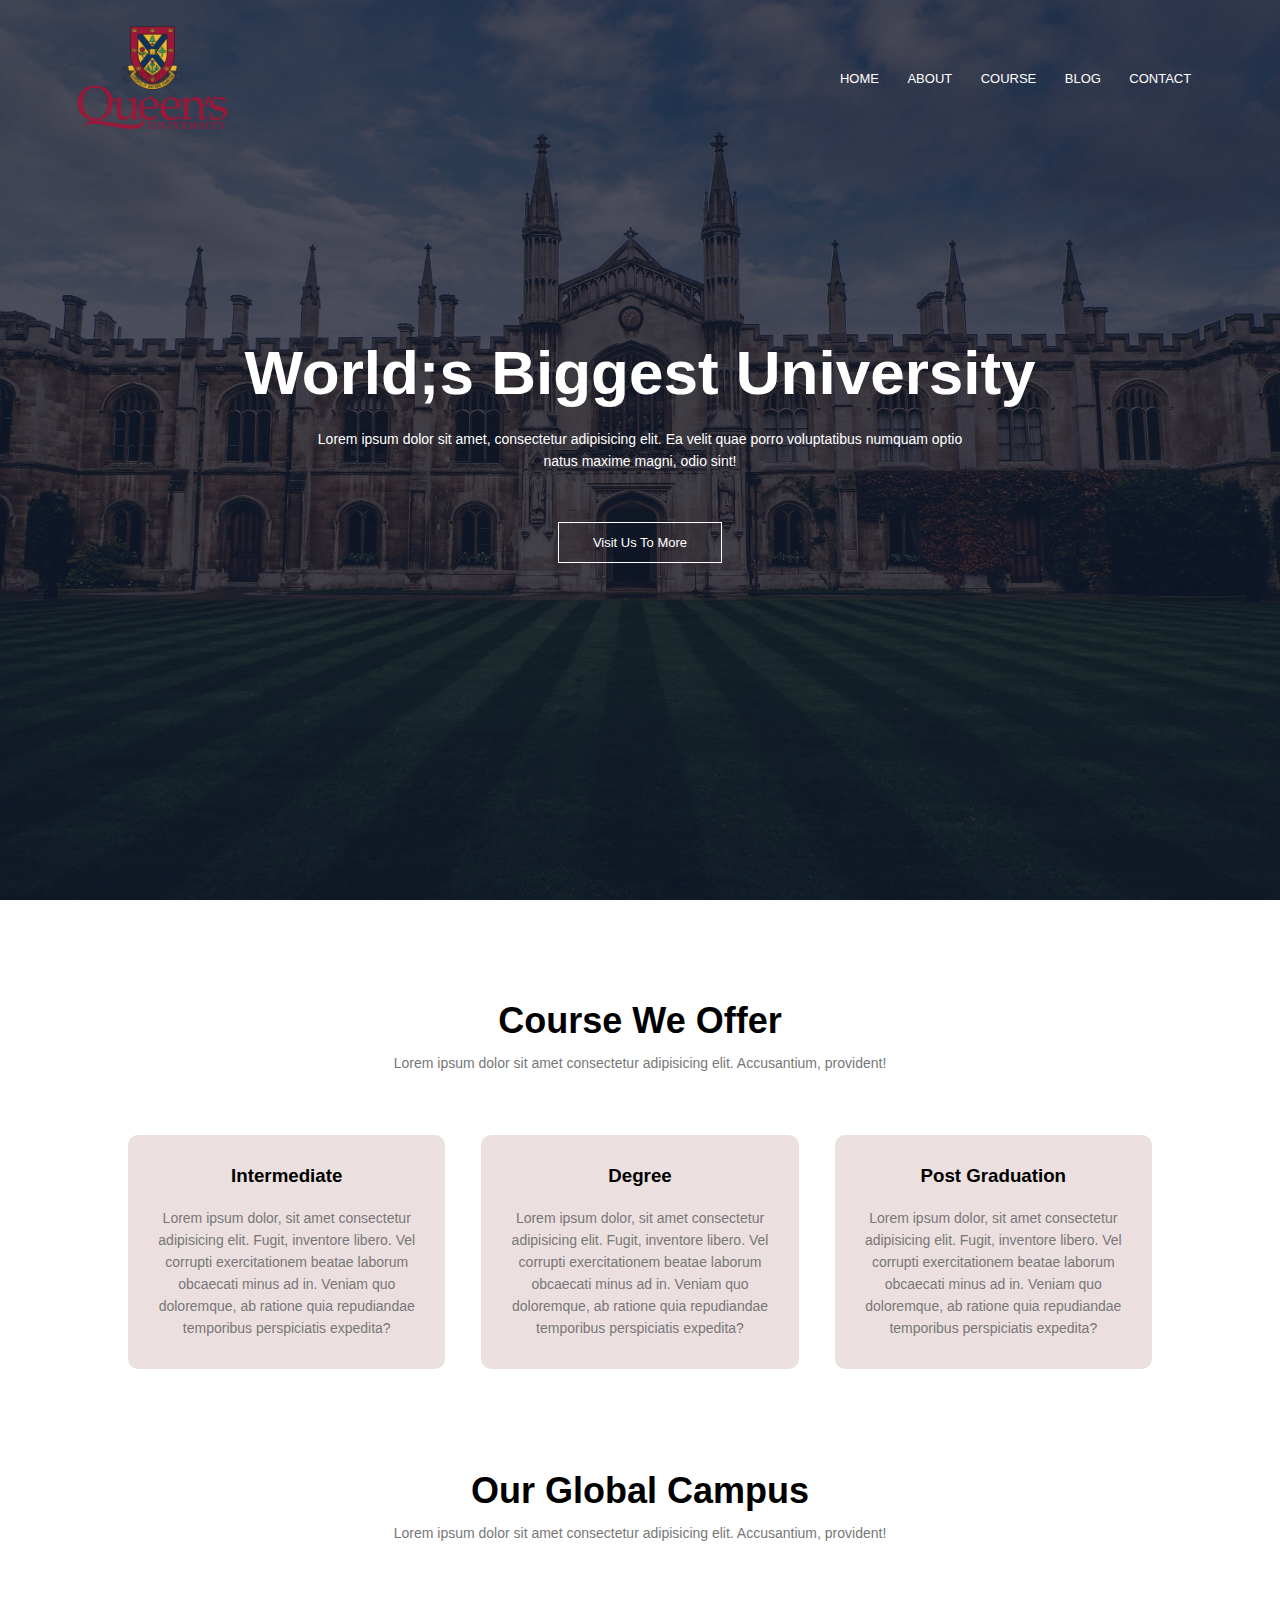
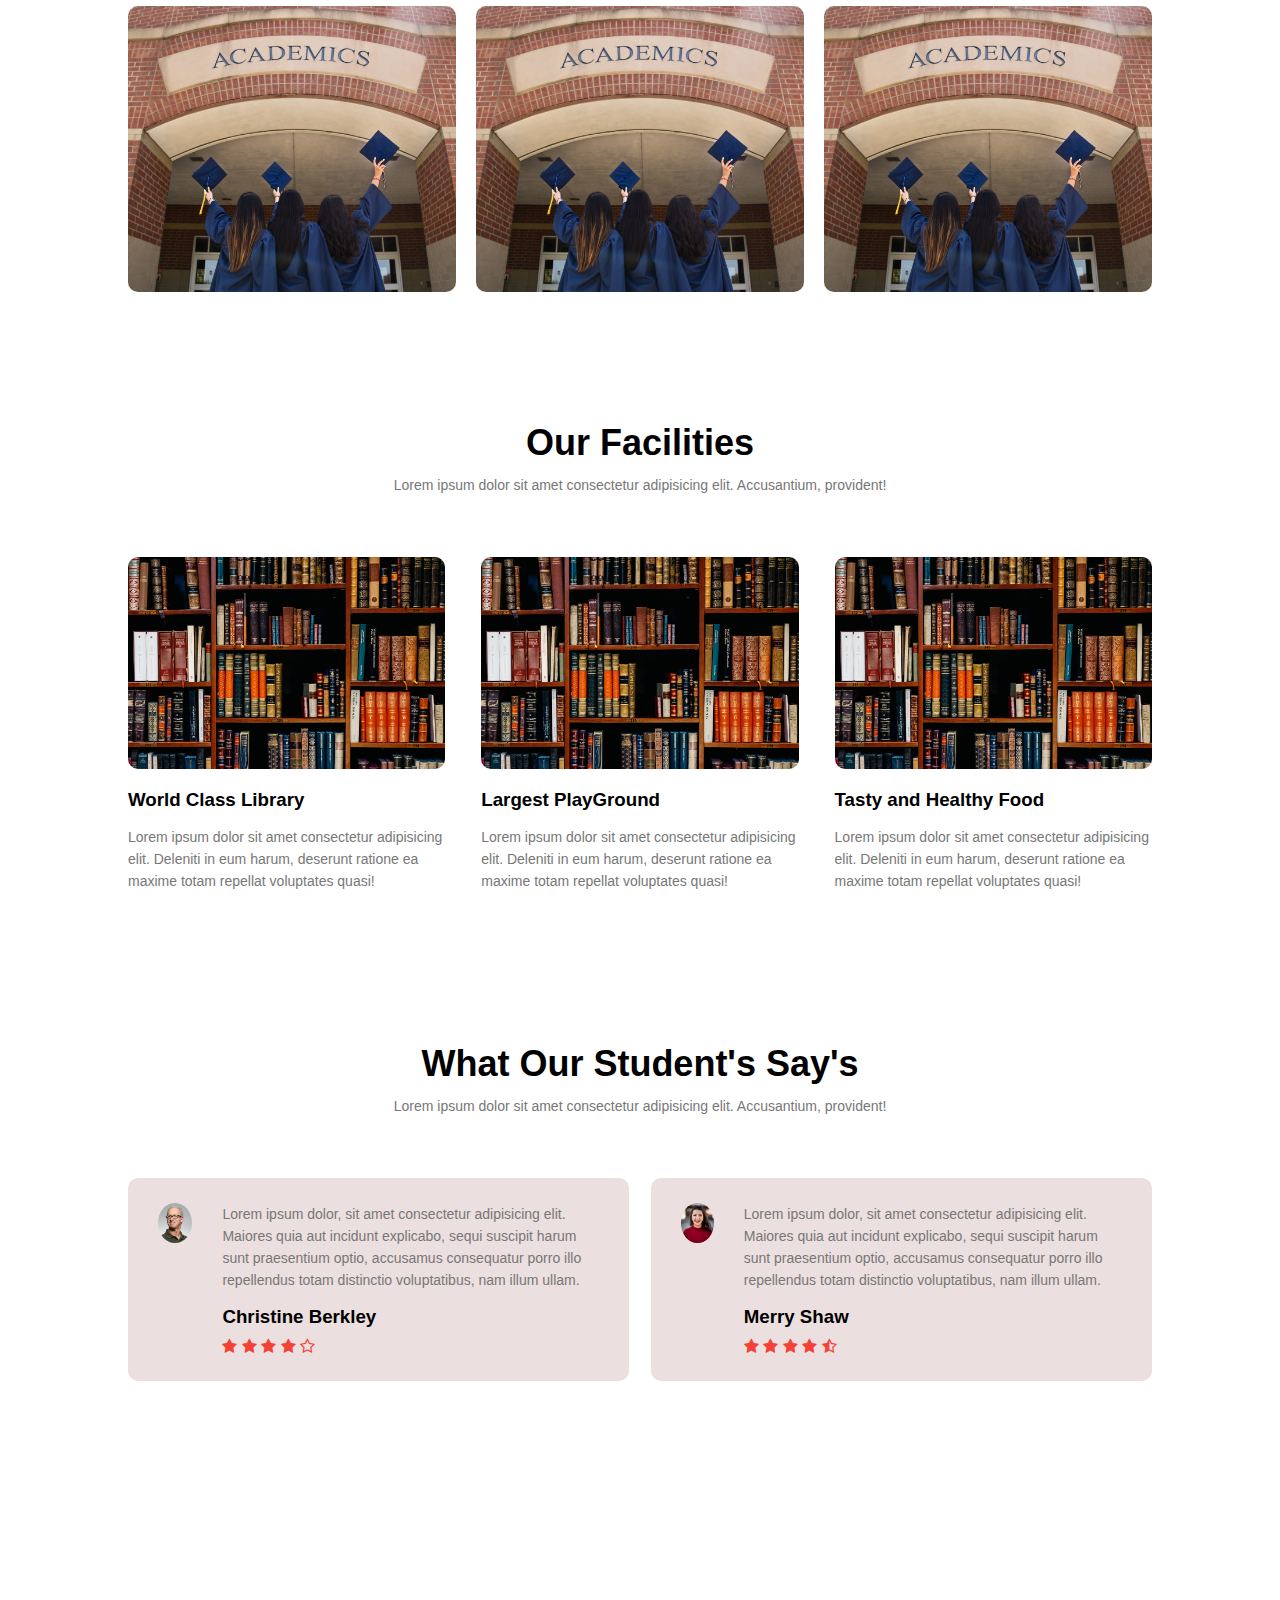
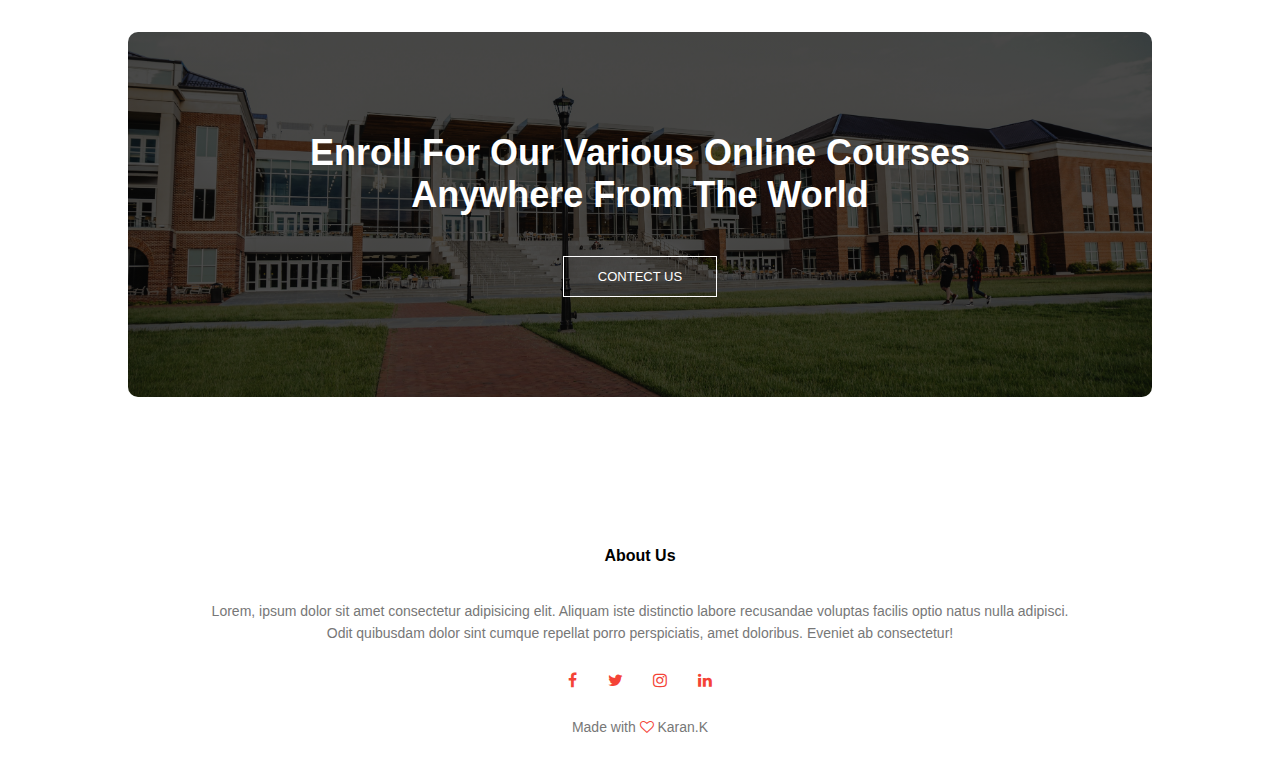
<file: index.html>
<!DOCTYPE html>
<html lang="en">
<head>
    <meta charset="UTF-8">
    <meta http-equiv="X-UA-Compatible" content="IE=edge">
    <meta name="viewport" content="width=device-width, initial-scale=1.0">
    <title>DU Website</title>
    <link rel="stylesheet" href="stylesheet.css">
    <link href="https://fonts.googleapis.com/css2?family=Poppins:wght@200;300;500;700&display=swap" rel="stylesheet">
    <link rel="stylesheet" href="https://cdnjs.cloudflare.com/ajax/libs/font-awesome/4.7.0/css/font-awesome.min.css">
</head>
<body>
<header>  
    <section>
    <div class="header">
        <nav>
            <a href="index.html"><img src="image/logo.png"></a>
            <div class="nav-links" id="navLinks">
                <i class="fa fa-times" onclick="hideMenu()"></i>
                <ul>
                    <li><a href="">HOME</a></li>
                    <li><a href="./about.html">ABOUT</a></li>
                    <li><a href="">COURSE</a></li>
                    <li><a href="">BLOG</a></li>
                    <li><a href="">CONTACT</a></li>
                </ul>
            </div>
            <i class="fa fa-bars" onclick="showMenu()"></i>
        </nav>

        <div class="text-box">
            <h1> World;s Biggest University</h1>
            <p>Lorem ipsum dolor sit amet, consectetur adipisicing elit.
                Ea velit quae porro voluptatibus numquam optio <br> natus maxime magni, odio sint!</p>
                <a href="" class="hero-btn">Visit Us To More</a>
        </div>
        </div>
    </section>
</header>


    <section>
    <div class="course">
            <h1>Course We Offer</h1>
            <p>Lorem ipsum dolor sit amet consectetur adipisicing elit. Accusantium, provident!</p>
        

    <div class="row">
        <div class="course-col">
            <h3>Intermediate</h3>
            <p>Lorem ipsum dolor, sit amet consectetur adipisicing elit. Fugit, inventore libero. Vel corrupti exercitationem beatae laborum obcaecati minus ad in. Veniam quo doloremque, ab ratione quia repudiandae temporibus perspiciatis expedita?</p>
        </div>
        <div class="course-col">
            <h3>Degree</h3>
            <p>Lorem ipsum dolor, sit amet consectetur adipisicing elit. Fugit, inventore libero. Vel corrupti exercitationem beatae laborum obcaecati minus ad in. Veniam quo doloremque, ab ratione quia repudiandae temporibus perspiciatis expedita?</p>
        </div>
        <div class="course-col">
            <h3>Post Graduation</h3>
            <p>Lorem ipsum dolor, sit amet consectetur adipisicing elit. Fugit, inventore libero. Vel corrupti exercitationem beatae laborum obcaecati minus ad in. Veniam quo doloremque, ab ratione quia repudiandae temporibus perspiciatis expedita?</p>
        </div>
    </div>
</div>
    </section>

    <section>
        <div class="campus">
            <h1>Our Global Campus</h1>
            <p>Lorem ipsum dolor sit amet consectetur adipisicing elit. Accusantium, provident!</p>

            <div class="row">
                <div class="campus-col">
                    <img src="image/w.jpg">
                    <div class="layer">
                        <h3>LONDON</h3>
                    </div>
                </div>
                <div class="campus-col">
                    <img src="image/w.jpg">
                    <div class="layer">
                        <h3>NEW YORK</h3>
                    </div>
                </div>
                <div class="campus-col">
                    <img src="image/w.jpg">
                    <div class="layer">
                        <h3>WASHINGTON</h3>
                    </div>
                </div>
            </div>
        </div>
    </section>

    <section>
        <div class="facilities">
            <h1>Our Facilities</h1>
            <p>Lorem ipsum dolor sit amet consectetur adipisicing elit. Accusantium, provident!</p>

            <div class="row">
            <div class="facilities-col">
             <img class="zoom" src="image/library.jpg">
             <h3>World Class Library</h3>
             <p>Lorem ipsum dolor sit amet consectetur adipisicing elit. Deleniti in eum harum, deserunt ratione ea maxime totam repellat voluptates quasi!</p>
            </div>
            <div class="facilities-col">
                <img class="zoom" src="image/library.jpg">
                <h3>Largest PlayGround</h3>
                <p>Lorem ipsum dolor sit amet consectetur adipisicing elit. Deleniti in eum harum, deserunt ratione ea maxime totam repellat voluptates quasi!</p>
               </div>
               <div class="facilities-col">
                <img class="zoom" src="image/library.jpg">
                <h3>Tasty and Healthy Food</h3>
                <p>Lorem ipsum dolor sit amet consectetur adipisicing elit. Deleniti in eum harum, deserunt ratione ea maxime totam repellat voluptates quasi!</p>
               </div>
            </div>
        </div>
    </section>

    <section>
        <div class="testimonials">
            <h1>What Our Student's Say's</h1>
            <p>Lorem ipsum dolor sit amet consectetur adipisicing elit. Accusantium, provident!</p>

            <div class="row">
                <div class="testimonials-col">
                    <img src="image/user 1.jpg">
                    <div>
                        <p>Lorem ipsum dolor, sit amet consectetur adipisicing elit. Maiores quia aut incidunt explicabo, sequi suscipit harum sunt praesentium optio, accusamus consequatur porro illo repellendus totam distinctio voluptatibus, nam illum ullam.</p>
                        <h3>Christine Berkley</h3>
                        <i class="fa fa-star"></i>
                        <i class="fa fa-star"></i>
                        <i class="fa fa-star"></i>
                        <i class="fa fa-star"></i>
                        <i class="fa fa-star-o"></i>
                    </div>
                </div>
                <div class="testimonials-col">
                    <img src="image/user 3.jpg">
                    <div>
                        <p>Lorem ipsum dolor, sit amet consectetur adipisicing elit. Maiores quia aut incidunt explicabo, sequi suscipit harum sunt praesentium optio, accusamus consequatur porro illo repellendus totam distinctio voluptatibus, nam illum ullam.</p>
                        <h3>Merry Shaw</h3>
                        <i class="fa fa-star"></i>
                        <i class="fa fa-star"></i>
                        <i class="fa fa-star"></i>
                        <i class="fa fa-star"></i>
                        <i class="fa fa-star-half-o"></i>
                    </div>
                </div>
            </div>

        </div>
    </section>

    <section>
        <div class="cta">
            <h1>Enroll For Our Various Online Courses <br> Anywhere From The World</h1>
            <a href="" class="hero-btn">CONTECT US</a>
        </div>
    </section>

    
  

    <footer>
        <section>
            <div class="footer">
             <h4>About Us</h4>
             <p>Lorem, ipsum dolor sit amet consectetur adipisicing elit. Aliquam iste distinctio labore recusandae voluptas facilis optio natus nulla adipisci. <br> Odit quibusdam dolor sint cumque repellat porro perspiciatis, amet doloribus. Eveniet ab consectetur!</p>
             <div class="icons">
                <i class="fa fa-facebook"></i>
                <i class="fa fa-twitter"></i>
                <i class="fa fa-instagram"></i>
                <i class="fa fa-linkedin"></i>
             </div>
             <p>Made with <i class="fa fa-heart-o"></i> Karan.K </p>
            </div>
        </section>
    </footer>
    <script src="/main.js"></script>
    <script src="/zoom_img.js"></script>
</body>
</html>
</file>
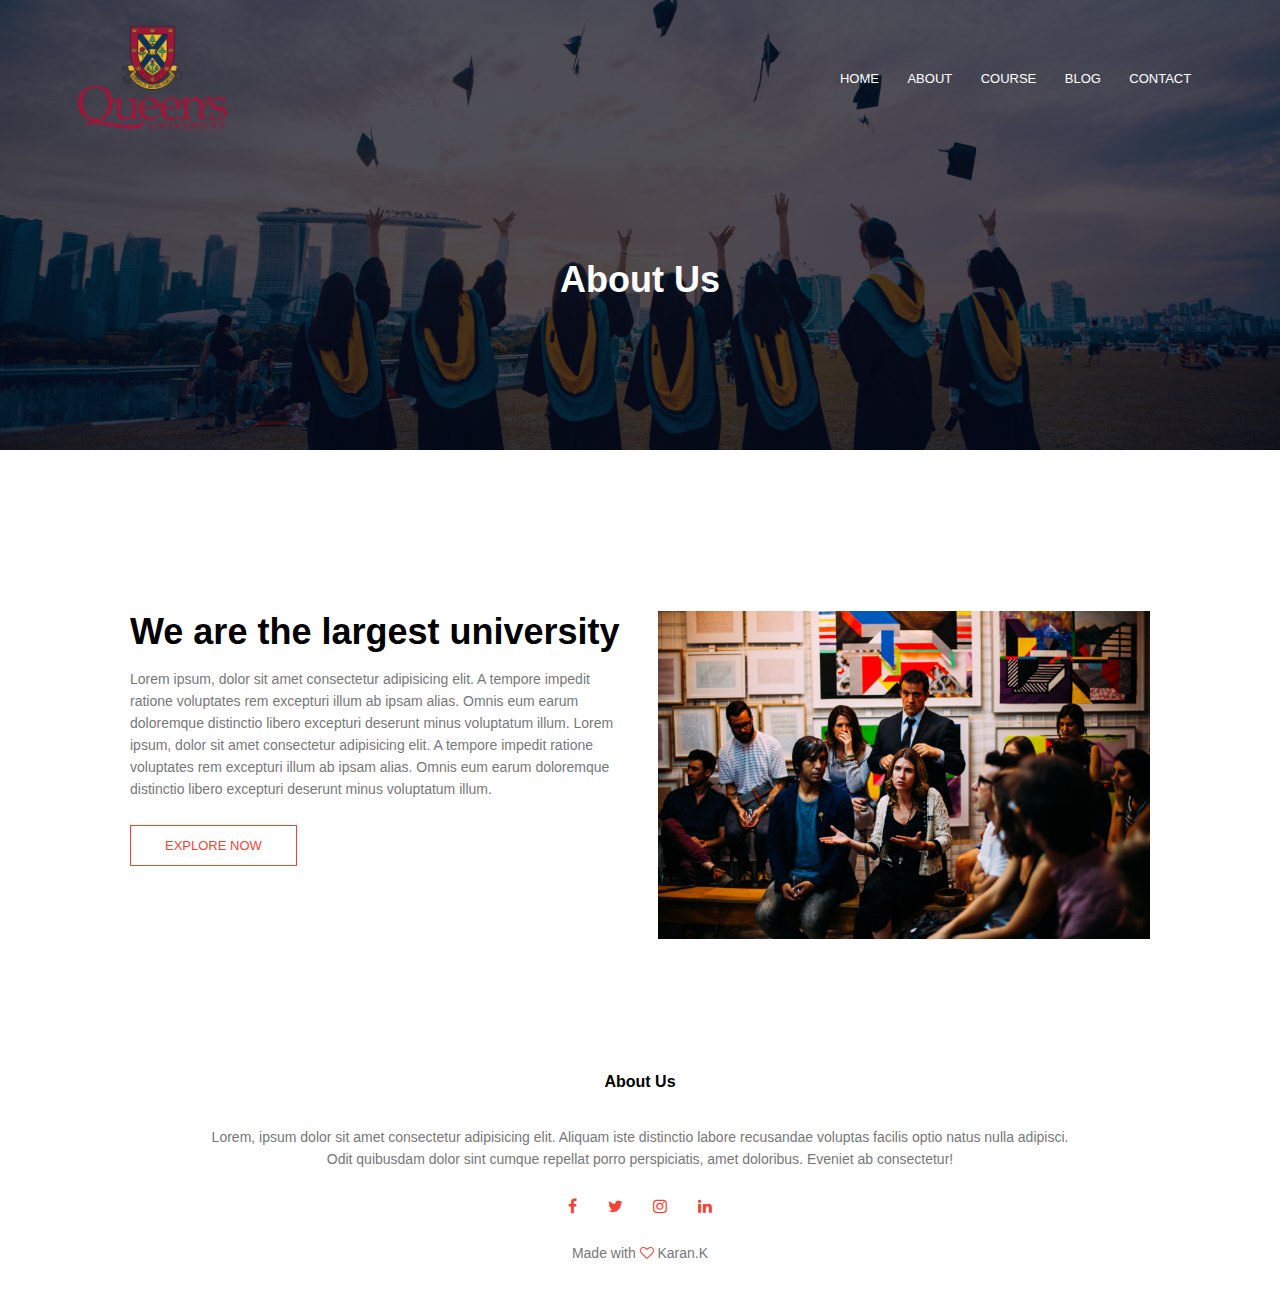
<file: about.html>
<!DOCTYPE html>
<html lang="en">
<head>
    <meta charset="UTF-8">
    <meta http-equiv="X-UA-Compatible" content="IE=edge">
    <meta name="viewport" content="width=device-width, initial-scale=1.0">
    <title>DU Website</title>
    <link rel="stylesheet" href="stylesheet.css">
    <link href="https://fonts.googleapis.com/css2?family=Poppins:wght@200;300;500;700&display=swap" rel="stylesheet">
    <link rel="stylesheet" href="https://cdnjs.cloudflare.com/ajax/libs/font-awesome/4.7.0/css/font-awesome.min.css">
</head>
<body>
<header>  
    <section>
    <div class="sub-header">
        <nav>
            <a href="index.html"><img src="image/logo.png"></a>
            <div class="nav-links" id="navLinks">
                <i class="fa fa-times" onclick="hideMenu()"></i>
                <ul>
                    <li><a href="">HOME</a></li>
                    <li><a href="">ABOUT</a></li>
                    <li><a href="">COURSE</a></li>
                    <li><a href="">BLOG</a></li>
                    <li><a href="">CONTACT</a></li>
                </ul>
            </div>
            <i class="fa fa-bars" onclick="showMenu()"></i>
        </nav>
        <h1>About Us</h1>

        </div>
    </section>
</header>

<section>
    <div class="about-us">
        <div class="row">
            <div class="about-col">
                <h1>We are the largest university</h1>
                <p>Lorem ipsum, dolor sit amet consectetur adipisicing elit. A tempore impedit ratione voluptates rem excepturi illum ab ipsam alias. Omnis eum earum doloremque distinctio libero excepturi deserunt minus voluptatum illum.
                    Lorem ipsum, dolor sit amet consectetur adipisicing elit. A tempore impedit ratione voluptates rem excepturi illum ab ipsam alias. Omnis eum earum doloremque distinctio libero excepturi deserunt minus voluptatum illum.
                </p>
                <a href=""  class="hero-btn red-btn">EXPLORE NOW</a>
            </div>
            <div class="about-col">
                <img src="image/about.jpg">
            </div>
        </div>
    </div>
</section>
  

<footer>
        <section>
            <div class="footer">
             <h4>About Us</h4>
             <p>Lorem, ipsum dolor sit amet consectetur adipisicing elit. Aliquam iste distinctio labore recusandae voluptas facilis optio natus nulla adipisci. <br> Odit quibusdam dolor sint cumque repellat porro perspiciatis, amet doloribus. Eveniet ab consectetur!</p>
             <div class="icons">
                <i class="fa fa-facebook"></i>
                <i class="fa fa-twitter"></i>
                <i class="fa fa-instagram"></i>
                <i class="fa fa-linkedin"></i>
             </div>
             <p>Made with <i class="fa fa-heart-o"></i> Karan.K </p>
            </div>
        </section>
</footer>


<script>
        var navLinks = document.getElementById("navLinks");
        function showMenu(){
            navLinks.style.right = "0";
        }
        function hideMenu(){
            navLinks.style.right = "-200px";
        }
</script>

</body>
</html>
</file>
<file: stylesheet.css>
*{
    margin: 0;
    padding: 0;
    font-family: 'Poppin', sans-serif;
}

.header{
    min-height: 100vh;
    width: 100%;
    background-image: linear-gradient(rgba(4,9,30,0.7),rgba(4,9,30,0.7)),url(image/university.jpg);
    background-position: center;
    background-size: cover;
    position: relative;
}

nav{
    display: flex;
    padding: 2% 6%;
    justify-content: space-between;
    align-items: center;
}

nav img{
    width: 150px;

}

.nav-links{
    flex: 1;
    text-align: right;
}
.nav-links ul li{
    list-style: none;
    display: inline-block;
    padding: 8px 12px;
    position: relative;
}
.nav-links ul li a{
    color: #fff;
    text-decoration: none;
    font-size: 13px;
}

.nav-links ul li::after{
    content: '';
    width: 0%;
    height: 2px;
    background: #f44336;
    display: block;
    margin: auto;
    transition: 0.5s;
}
.nav-links ul li:hover::after{
    width: 100%;
}

.text-box{
    width: 90%;
    color: #fff;
    position: absolute;
    top: 50%;
    left: 50%;
    transform: translate(-50%,-50%);
    text-align: center;
}

.text-box h1{
    font-size: 62px;
}
.text-box p{
    margin: 10px 0px 40px;
    font-size: 14px;
    color: #fff;
}

.hero-btn{
    display: inline-block;
    text-decoration: none;
    color: #fff;
    border: 1px solid #fff;
    padding: 12px 34px;
    font-size: 13px;
    background: transparent;
    position: relative;
    cursor: pointer;
}

.hero-btn:hover{
    border: 1px solid #f44336;
    background: #f44336;
    transition: 1s;
}

nav .fa{
    display: none;
}

@media(max-width: 700px){
    .text-box h1{
        font-size: 20px;
    }
    .nav-links ul li{
        display: block;
    }
    .nav-links{
        position: absolute;
        background: #f44336;
        height: 100vh;
        width: 200px;
        top: 0;
        right: -200px;
        text-align: left;
        z-index: 2;
        transition: 1s;
    }

    nav .fa{
        display: block;
        color: #fff;
        margin: 10px;
        font-size: 22px;
        cursor: pointer;
    }

    .nav-links ul{
        padding: 30px;
    }
}

.course{
    width: 80%;
    margin: auto;
    text-align: center;
    padding-top: 100px;
}
h1{
    font-size: 36px;
    font-weight: 600;
}
p{
    color: #777;
    font-size: 14px;
    font-weight: 300;
    line-height: 22px;
    padding: 10px;
}

.row{
    margin-top: 5%;
    display: flex;
    justify-content: space-between;
}

.course-col{
    flex-basis: 31%;
    background: #ecdfdf;
    border-radius: 10px;
    margin-bottom: 5%;
    padding: 20px 12px;
    box-sizing: border-box;
    transition: 0.5s;
}

h3{
    text-align: center;
    font-weight: 600;
    margin: 10px 0;
}

.course-col:hover{
    box-shadow: 0 0 20px 0px rgba(0,0,0,0.5);
}

@media(max-width: 700px){
    .row{
        flex-direction: column;
    }
}

.campus{
    width: 80%;
    margin: auto;
    text-align: center;
    padding-top: 50px;
}

.campus-col{
    flex-basis: 32%;
    border-radius: 10px;
    margin-bottom: 30px;
    position: relative;
    overflow: hidden;
}

.campus-col img{
    width: 100%;
    display: block;
}

.layer{
    background: transparent;
    height: 100%;
    width: 100%;
    position: absolute;
    top: 0;
    left: 0;
    transition: 0.5s;
}

.layer:hover{
    background: rgba(226,0,0,0.7);
}
.layer h3{
    width: 100%;
    font-weight: 500;
    color: #fff;
    font-size: 26px;
    bottom: 0;
    left: 50%;
    transform: translateX(-50%);
    position: absolute;
    opacity: 0;
    transition: 0.5s;
}

.layer:hover h3{
    bottom: 49%;
    opacity: 1;
}

.facilities{
    width: 80%;
    margin: auto;
    text-align: center;
    padding-top: 100px;
}

.facilities-col{
    flex-basis: 31%;
    border-radius: 10px;
    margin-bottom: 5%;
    text-align: left;
}
.facilities-col img{
    width: 100%;
    border-radius: 10px;
}
.facilities-col p{
    padding: 0;
}
.facilities-col h3{
    margin-top: 16px;
    margin-bottom: 15px;
    text-align: left;
}

.testimonials{
    width: 80%;
    margin: auto;
    padding: 100px;
    text-align: center;
}
.testimonials-col{
    flex-basis: 44%;
    border-radius: 10px;
    margin-bottom: 5%;
    text-align: left;
    background: #ecdfdf;
    padding: 25px;
    cursor: pointer;
    display: flex;
}

.testimonials-col img{
    height: 40px;
    margin-right: 30px;
    margin-left: 5px;
    border-radius: 50%;
}

.testimonials-col p{
    padding: 0;   
}
.testimonials-col h3{
    margin-top: 15px;
    text-align: left;
}
.testimonials-col .fa{
    color: #f44336;
}

@media(max-width: 700px){
    .testimonials-col img{
        margin-right: 15px;
        margin-left: 0px;
    }
}


.cta{
    margin: 100px auto;
    width: 80%;
    background-image: linear-gradient(rgba(0,0,0,0.7),rgba(0,0,0,0.7)),url(image/banner2.jpg);
    background-position: center;
    background-size: cover;
    border-radius: 10px;
    text-align: center;
    padding: 100px 0;
}

.cta h1{
    color: #fff;
    margin-bottom: 40px;
    padding: 0;
}

@media(max-width: 700px){
    .cta h1{
        font-size: 24px;
    }
}

.footer{
    width: 100%;
    text-align: center;
    padding: 30px 0;
}
.footer h4{
    margin-bottom: 25px;
    margin-top: 20px;
    font-weight: 600;
}

.icons .fa{
    color: #f44336;
    margin: 0 13px;
    cursor: pointer;
    padding: 18px 0;
}

.fa-heart-o{
    color: #f44336;
}

/*-------- about us page-----*/

.sub-header{
    height: 50vh;
    width: 100%;
    background-image: linear-gradient(rgba(4,9,30,0.7),rgba(4,9,30,0.7)),url(image/banner3.jpg);
    background-position: center;
    background-size: cover;
    text-align: center;
    color: #fff;
}

.sub-header h1{
    margin-top: 100px;
}

.about-us{
    width: 80%;
    margin: auto;
    padding-top: 80px;
    padding-bottom: 50px;
}

.about-col{
    flex-basis: 48%;
    padding: 30px 2px;
}
.about-col img{
    width: 100%;
}
.about-col h1{
    padding: 0;
}
.about-col p{
    padding: 15px 0 25px;
}
.red-btn{
    border: 1px solid #f44336;
    background: transparent;
    color: #f44336;
}
.red-btn:hover{
    color: #fff;
}
</file>
